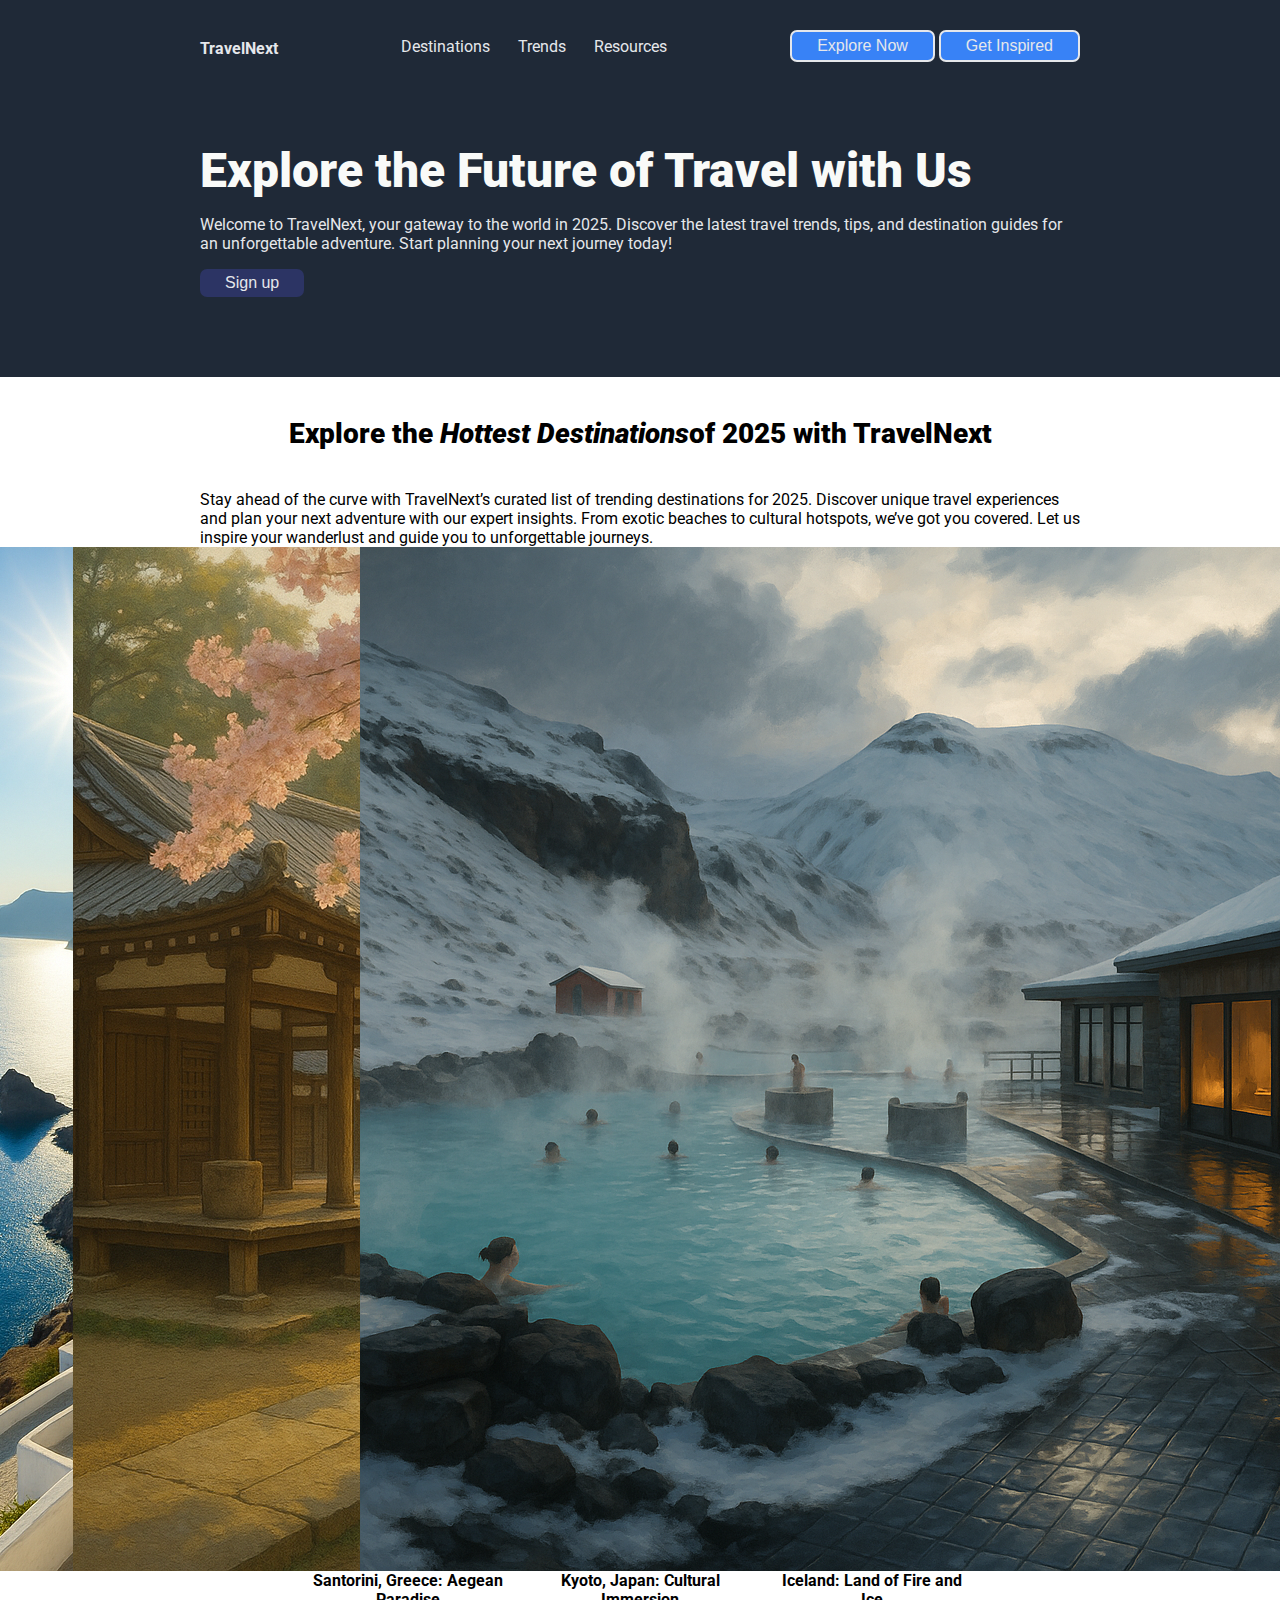
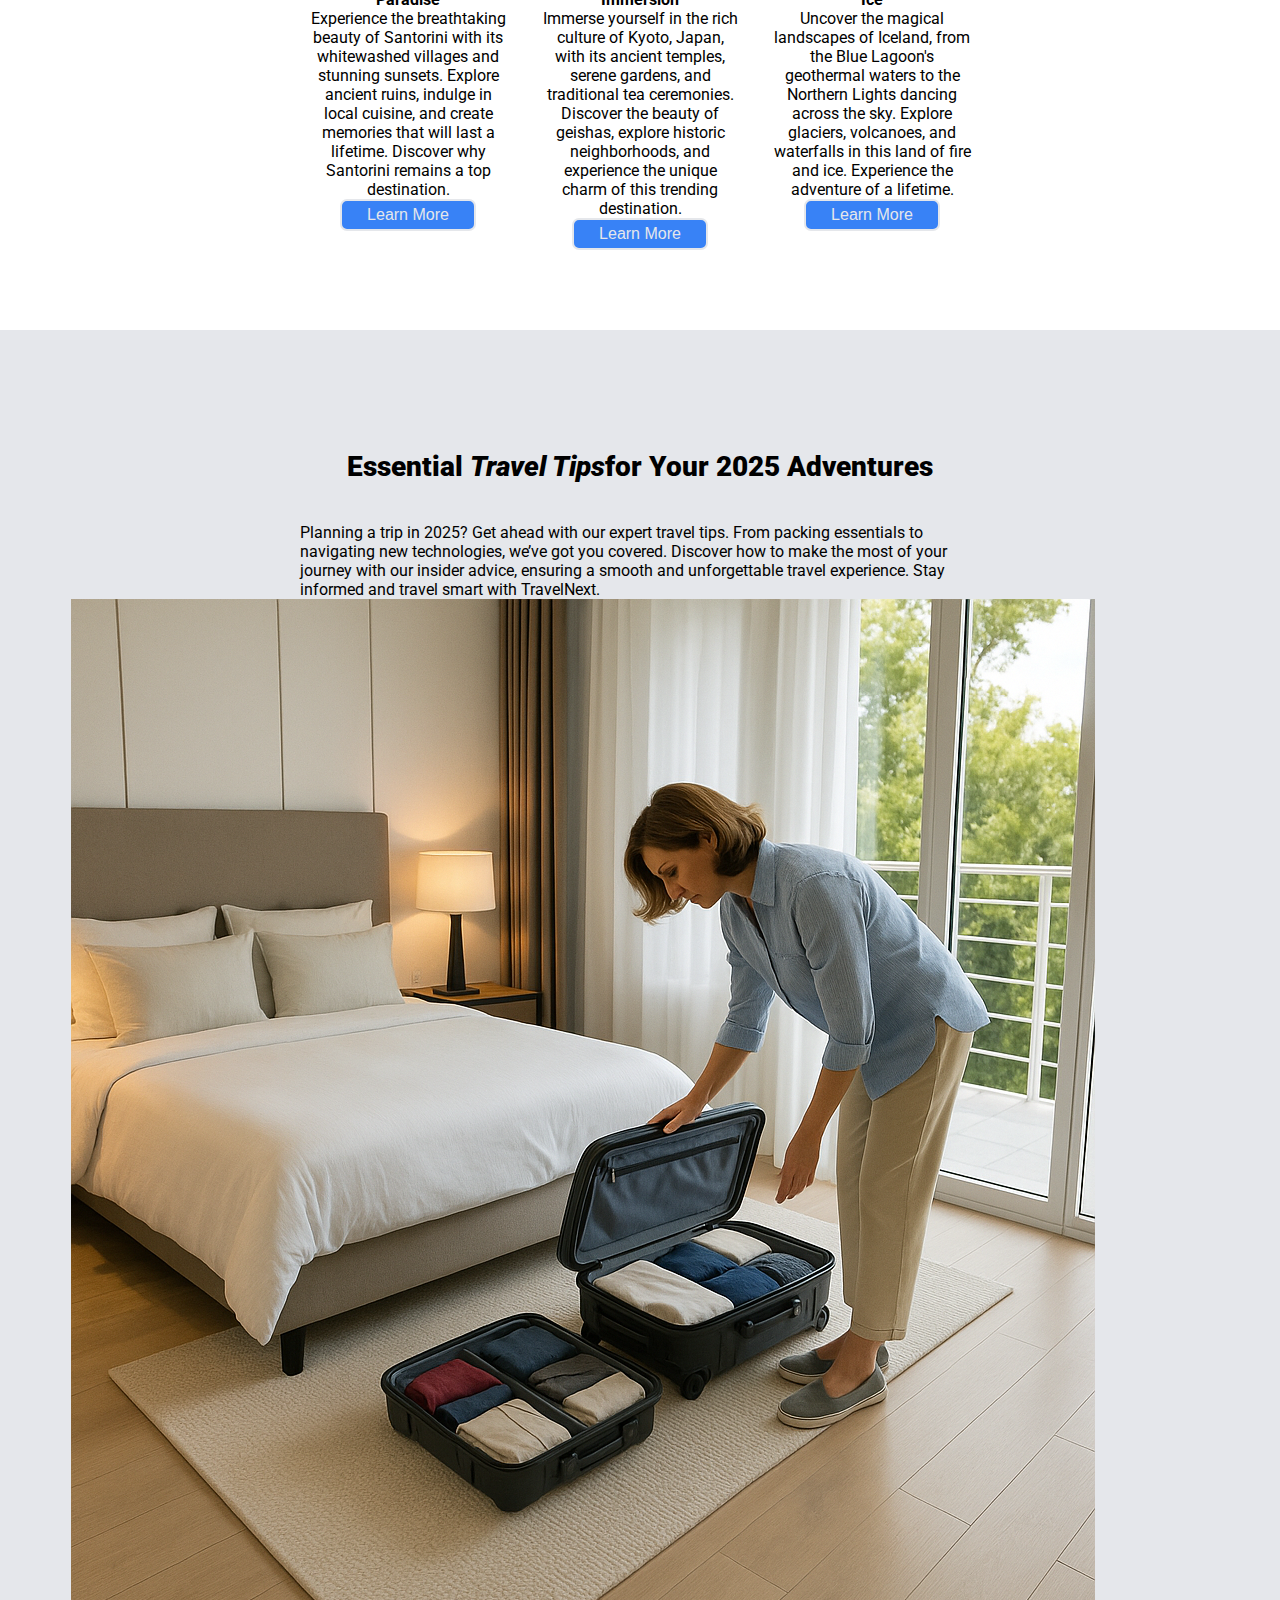
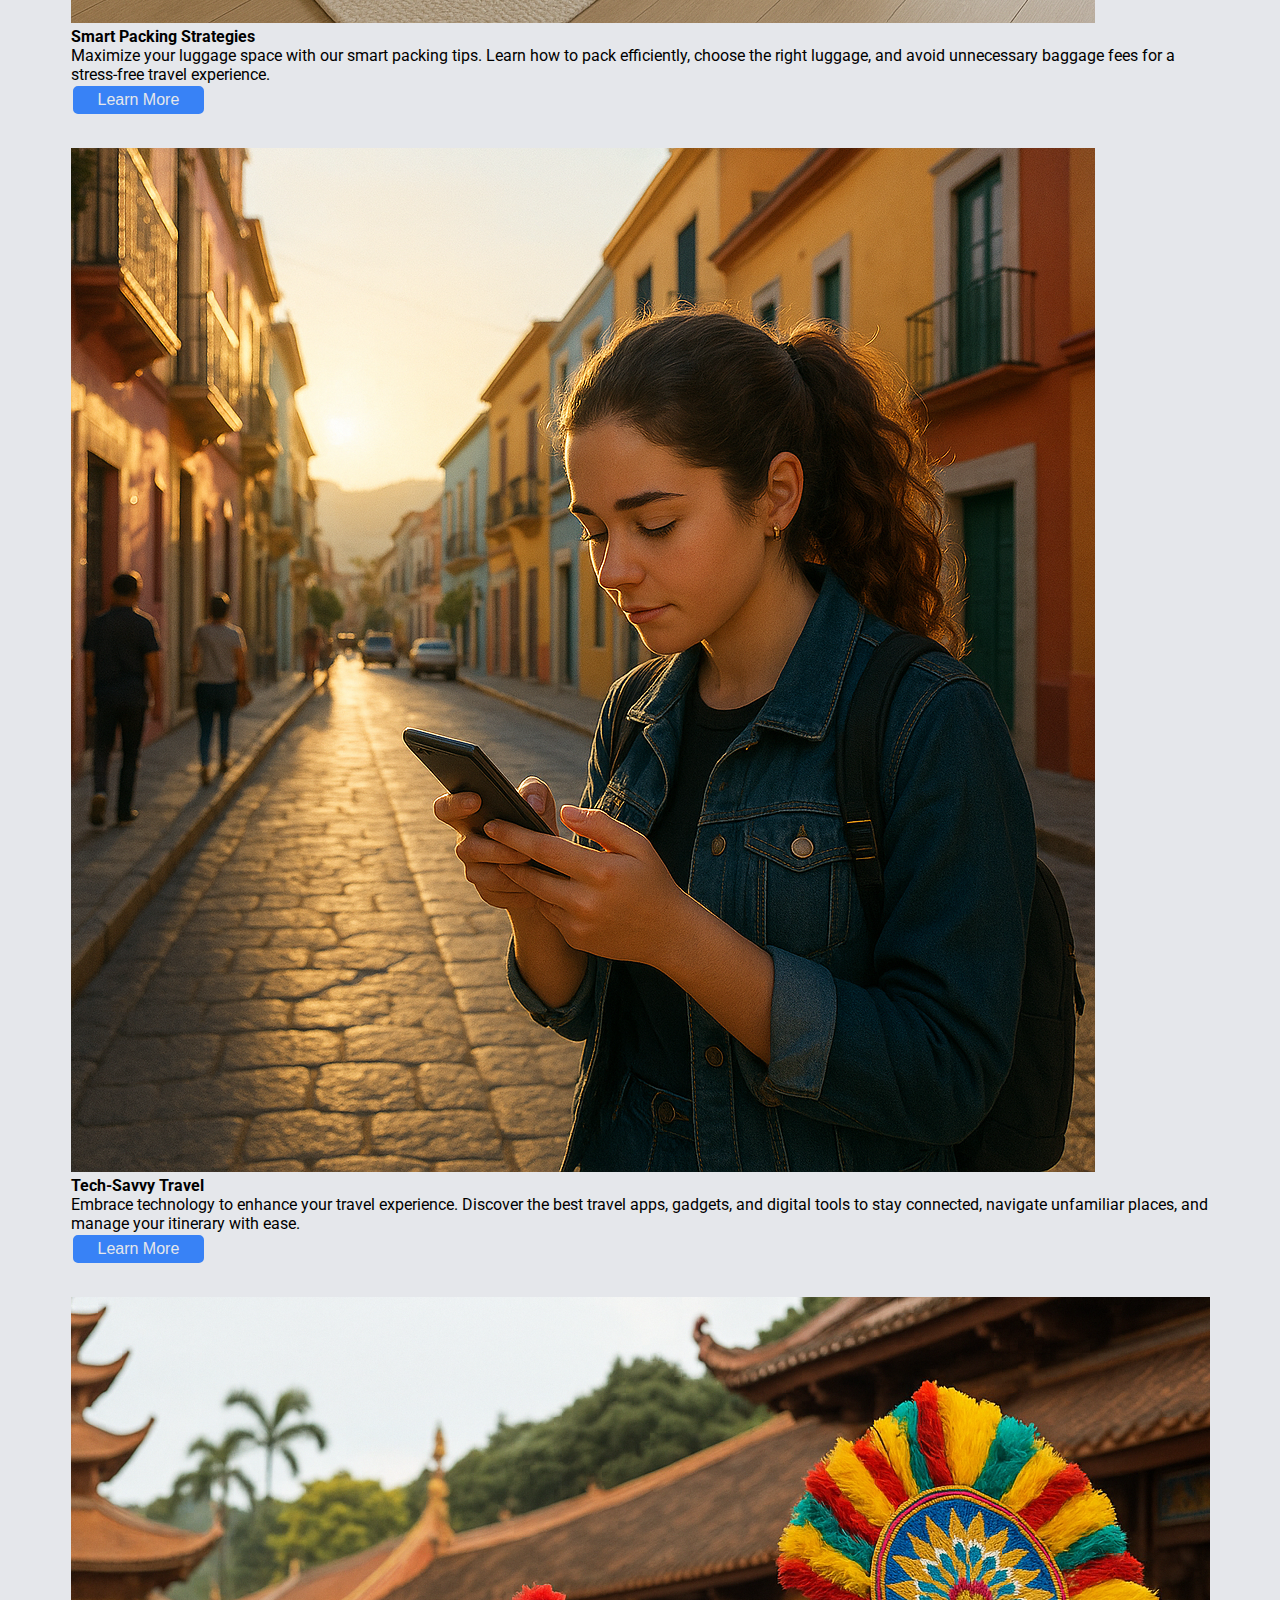
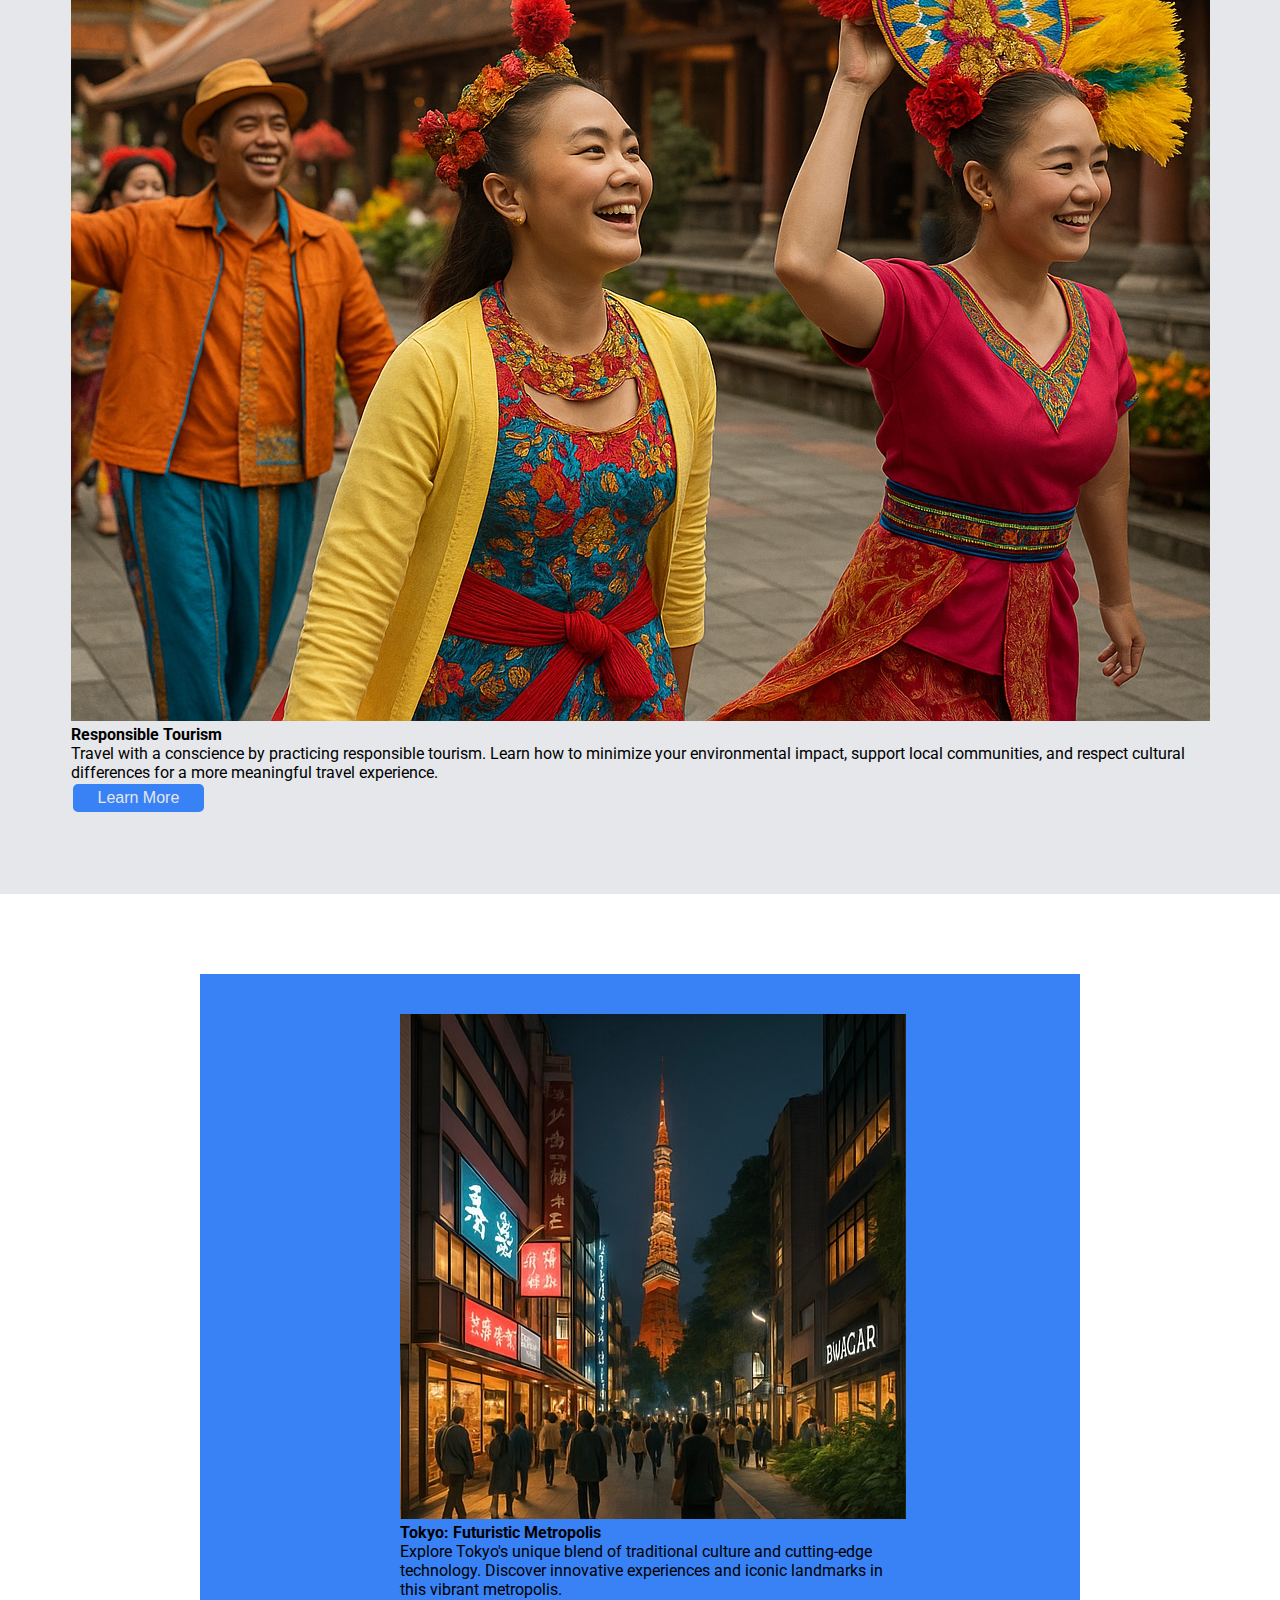
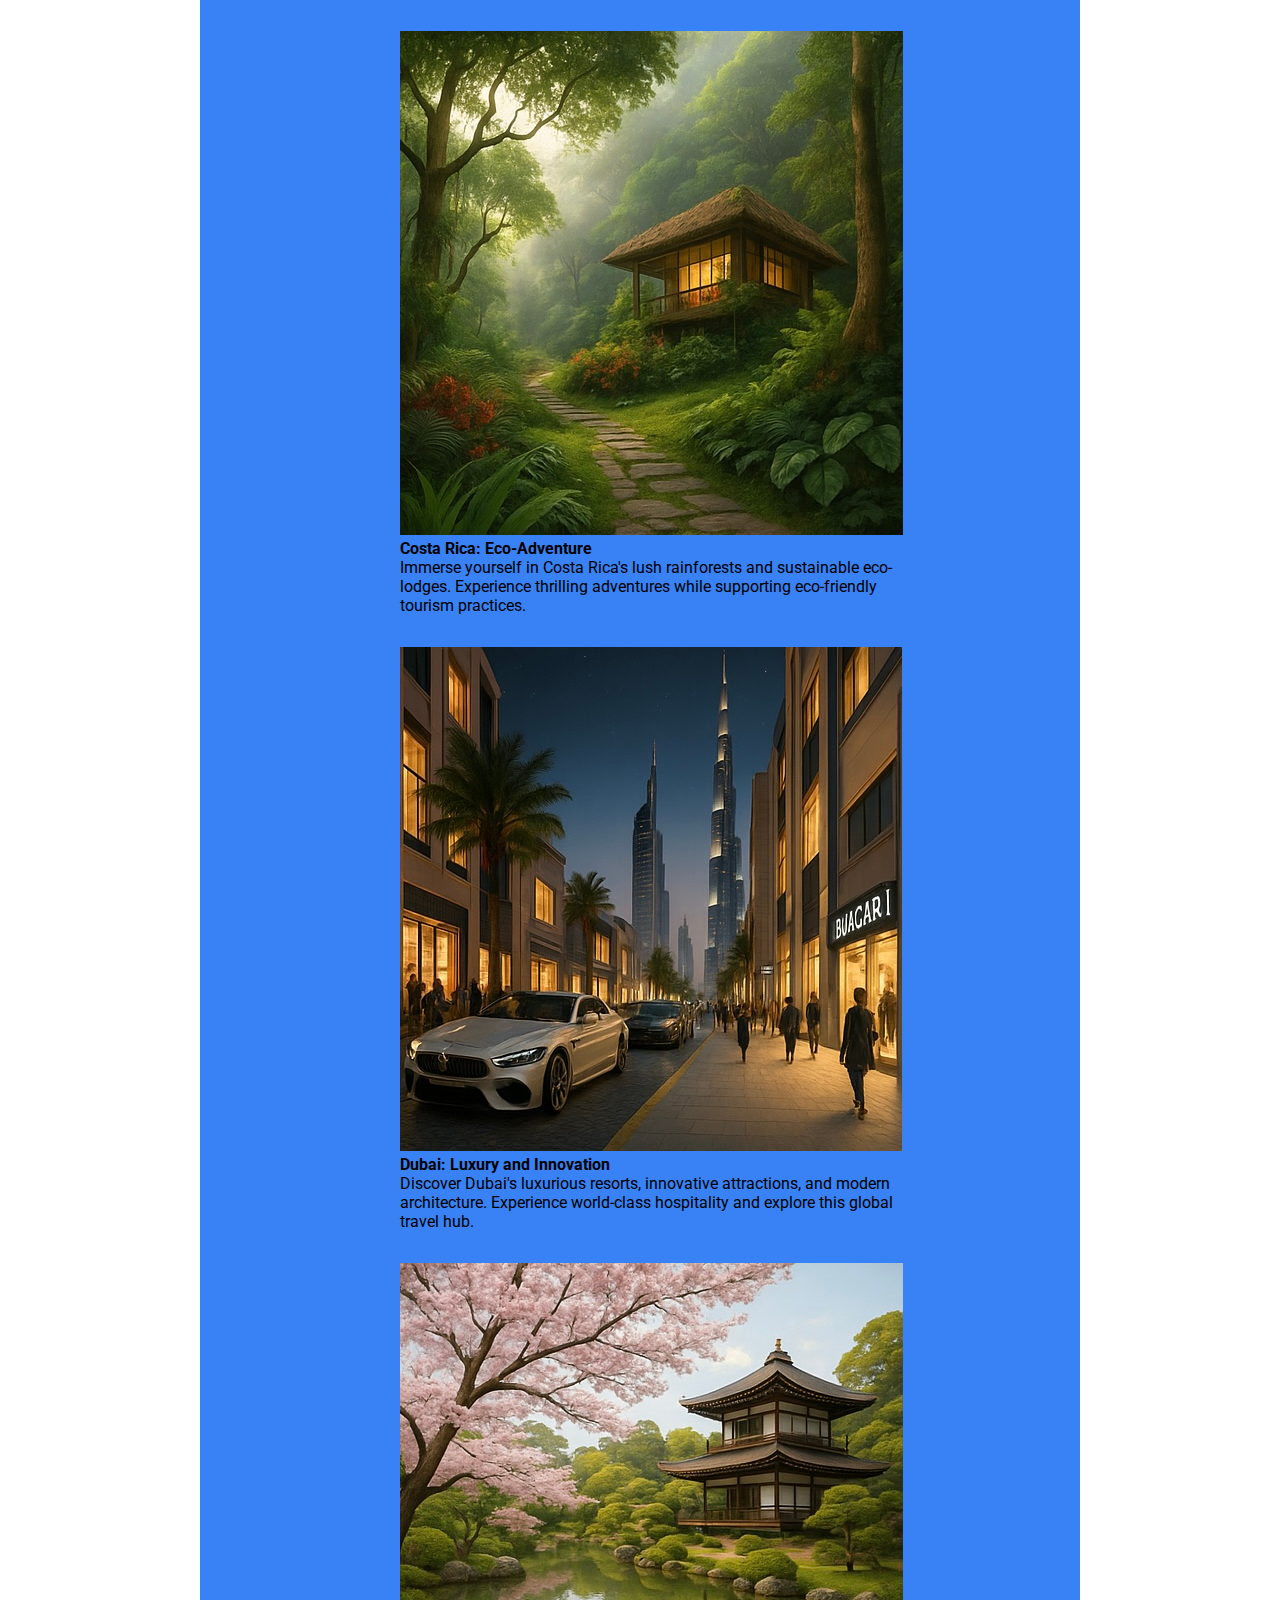
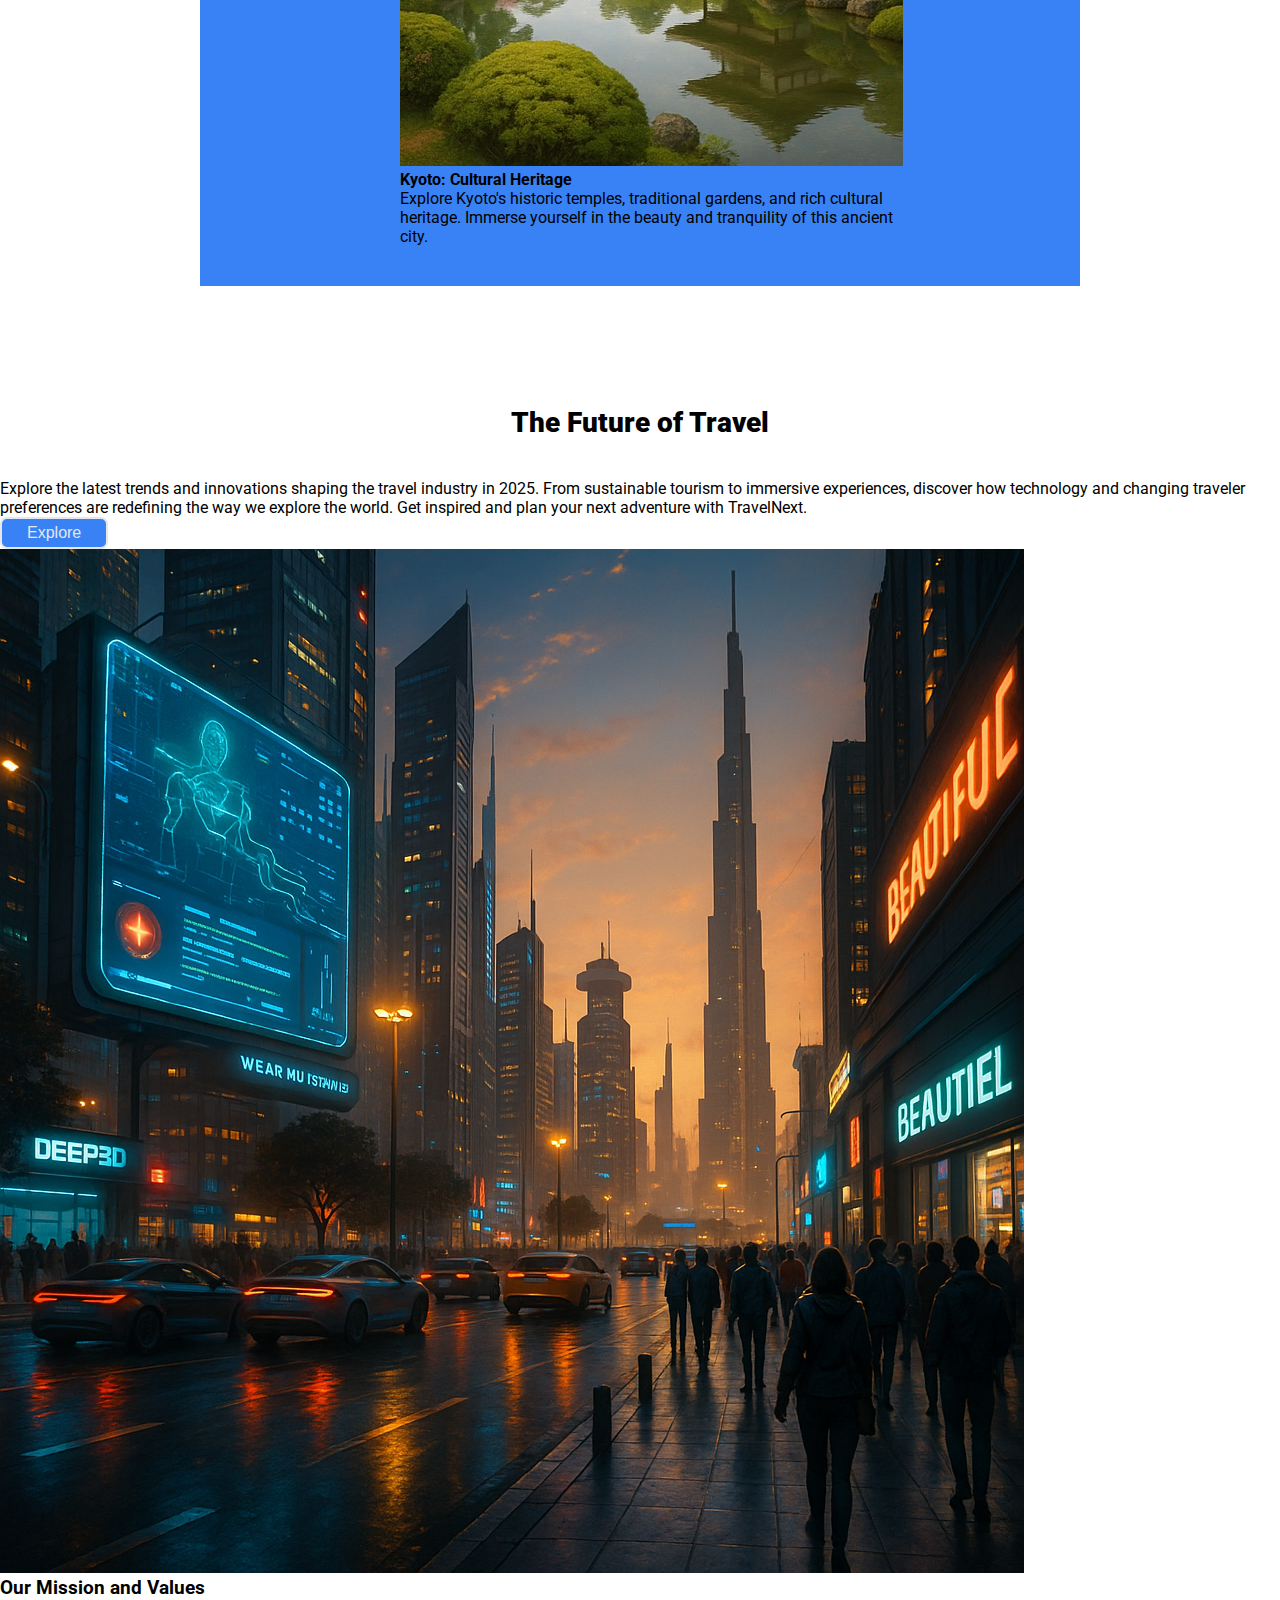
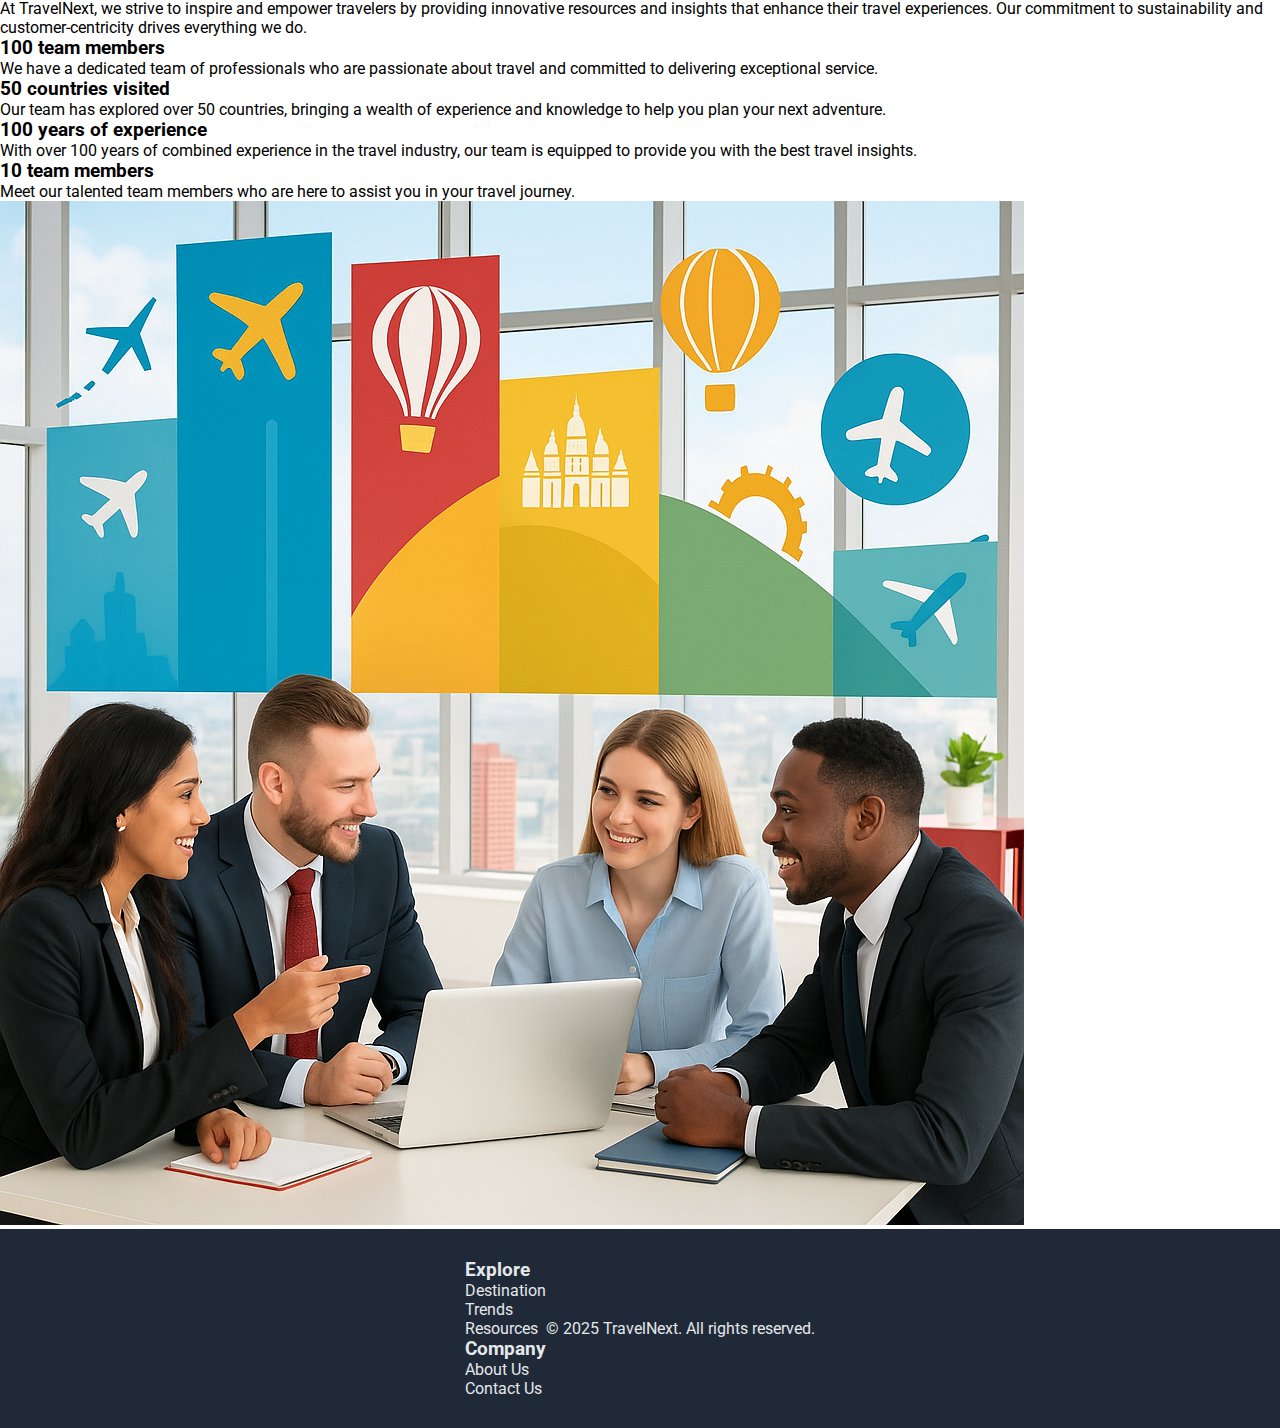
<file: index.html>
<!DOCTYPE html>
<html lang="en">
<head>
    <meta charset="UTF-8">
    <meta name="viewport" content="width=device-width, initial-scale=1.0">
    <title>LandingPage</title>

    <link rel="preconnect" href="https://fonts.googleapis.com">
    <link rel="preconnect" href="https://fonts.gstatic.com" crossorigin>
    <link href="https://fonts.googleapis.com/css2?family=Roboto:ital,wght@0,100..900;1,100..900&display=swap" rel="stylesheet">
    <link rel="stylesheet" href="style.css">
</head>
<body>
    <header>
        <div>
            <h2 class="logo"><a href="index.html">TravelNext</a></h2>
        </div>
        <ul class="links">
            <li><a href="links/destinations.html">Destinations</a></li>
            <li><a href="links/trends.html">Trends</a></li>
            <li><a href="links/resources.html">Resources</a></li>
        </ul>
        <div class="header_buttons">
            <button class="btn-outline">Explore Now</button>
            <button class="btn-solid">Get Inspired</button>
        </div>
        <div class="hamburger">&#9776;</div>
    </header>
    <main>
        <section class="section_1">
            <div class="hero hidden-section">
                <h2 class="heroMainText">Explore the Future of Travel with Us</h2>
                <p class="heroSecondaryText">Welcome to TravelNext, your gateway to the world in 2025. Discover the latest travel trends, tips, and destination guides for an unforgettable adventure. Start planning your next journey today!</p>
                <div id="hero_button">
                    <button class="btn-solid" style="background-color: #2c3464; color: #E5E7EB; border: none">Sign up</button>
                </div>
            </div>
        </section>
        <section class="section_2">
            <div class="section_2_content hidden-section">
                <div class="section_2_titleText">
                    <h3 class="mainText">Explore the <em>Hottest Destinations</em>of 2025 with TravelNext</h3>
                    <p class="secondText">Stay ahead of the curve with TravelNext’s curated list of trending destinations for 2025. Discover unique travel experiences and plan your next adventure with our expert insights. From exotic beaches to cultural hotspots, we’ve got you covered. Let us inspire your wanderlust and guide you to unforgettable journeys.</p>
                </div>
                <div class="bloks_with_img">
                    <div class="blok">
                        <img class="blok_img" src="pic/santorini.png" alt="img_1">
                        <h4>Santorini, Greece: Aegean Paradise</h4>
                        <p>Experience the breathtaking beauty of Santorini with its whitewashed villages and stunning sunsets. Explore ancient ruins, indulge in local cuisine, and create memories that will last a lifetime. Discover why Santorini remains a top destination.</p>
                        <button class="btn-outline-sec2 learn-more">Learn More</button>
                    </div>
                    <div class="blok">
                        <img class="blok_img" src="pic/kyoto.png" alt="img_2">
                        <h4>Kyoto, Japan: Cultural Immersion</h4>
                        <p>Immerse yourself in the rich culture of Kyoto, Japan, with its ancient temples, serene gardens, and traditional tea ceremonies. Discover the beauty of geishas, explore historic neighborhoods, and experience the unique charm of this trending destination.</p>
                        <button class="btn-outline-sec2 learn-more">Learn More</button>
                    </div>
                    <div class="blok">
                        <img class="blok_img" src="pic/iceland.png" alt="img_3">
                        <h4>Iceland: Land of Fire and Ice</h4>
                        <p>Uncover the magical landscapes of Iceland, from the Blue Lagoon's geothermal waters to the Northern Lights dancing across the sky. Explore glaciers, volcanoes, and waterfalls in this land of fire and ice. Experience the adventure of a lifetime.</p>
                        <button class="btn-outline-sec2 learn-more">Learn More</button>
                    </div>
                </div>
            </div>
        </section>
        <section class="section_3">
            <div class="section_2_content hidden-section">
                <div class="section_2_titleText">
                    <h3 class="mainText">Essential <em>Travel Tips</em>for Your 2025 Adventures</h3>
                    <p class="secondText">Planning a trip in 2025? Get ahead with our expert travel tips. From packing essentials to navigating new technologies, we’ve got you covered. Discover how to make the most of your journey with our insider advice, ensuring a smooth and unforgettable travel experience. Stay informed and travel smart with TravelNext.</p>
                </div>
                <div class="bloks_with_img">
                    <div class="blok-3">
                        <img class="blok_img" src="pic/section3_1.png" alt="img_1">
                        <h4>Smart Packing Strategies</h4>
                        <p>Maximize your luggage space with our smart packing tips. Learn how to pack efficiently, choose the right luggage, and avoid unnecessary baggage fees for a stress-free travel experience.</p>
                        <button class="btn-outline-sec2 learn-more-2">Learn More</button>
                    </div>
                    <div class="blok-3">
                        <img class="blok_img" src="pic/section3_2.png" alt="img_2">
                        <h4>Tech-Savvy Travel</h4>
                        <p>Embrace technology to enhance your travel experience. Discover the best travel apps, gadgets, and digital tools to stay connected, navigate unfamiliar places, and manage your itinerary with ease.</p>
                        <button class="btn-outline-sec2 learn-more-2">Learn More</button>
                    </div>
                    <div class="blok-3">
                        <img class="blok_img" src="pic/section3_3.png" alt="img_3">
                        <h4>Responsible Tourism</h4>
                        <p>Travel with a conscience by practicing responsible tourism. Learn how to minimize your environmental impact, support local communities, and respect cultural differences for a more meaningful travel experience.</p>
                        <button class="btn-outline-sec2 learn-more-2">Learn More</button>
                    </div>
                </div>
            </div>
        </section>
        <section class="section_4">
            <div class="bloks_with_img hidden-section">
                <div class="blok-4">
                    <img class="blok_img_4" src="pic/section4_tokyo.PNG" alt="img_1">
                    <h4>Tokyo: Futuristic Metropolis</h4>
                    <p>Explore Tokyo's unique blend of traditional culture and cutting-edge technology. Discover innovative experiences and iconic landmarks in this vibrant metropolis.</p>
                </div>
                <div class="blok-4">
                    <img class="blok_img_4" src="pic/section4_costarica.PNG" alt="img_2">
                    <h4>Costa Rica: Eco-Adventure</h4>
                    <p>Immerse yourself in Costa Rica's lush rainforests and sustainable eco-lodges. Experience thrilling adventures while supporting eco-friendly tourism practices.</p>
                </div>
                <div class="blok-4">
                    <img class="blok_img_4" src="pic/section4_dubai.PNG" alt="img_3">
                    <h4>Dubai: Luxury and Innovation</h4>
                    <p>Discover Dubai's luxurious resorts, innovative attractions, and modern architecture. Experience world-class hospitality and explore this global travel hub.</p>
                </div>
                <div class="blok-4">
                    <img class="blok_img_4" src="pic/section4_kyoto.PNG" alt="img_3">
                    <h4>Kyoto: Cultural Heritage</h4>
                    <p>Explore Kyoto's historic temples, traditional gardens, and rich cultural heritage. Immerse yourself in the beauty and tranquility of this ancient city.</p>
                </div>
            </div>
        </section>
        <section class="section_5">
            <div class="section_5_content hidden-section">
                <div class="section_5_titleText">
                    <div class="left">
                        <h3 class="mainText">The Future of Travel</h3>
                    </div>
                    <div class="right">
                        <p class="secondText">Explore the latest trends and innovations shaping the travel industry in 2025. From sustainable tourism to immersive experiences, discover how technology and changing traveler preferences are redefining the way we explore the world. Get inspired and plan your next adventure with TravelNext.</p>
                        <button class="btn-outline trends">Explore</button>
                    </div>
                </div>
                <div class="section5_img">
                    <img src="pic/section5.png">
                </div>
            </div>
        </section>
        <section class="section_6">
            <div class="section_6_content hidden-section">
                <div class="left_sec6">
                    <h3 class="mainText_sec6">Our Mission and Values</h3>
                    <p>At TravelNext, we strive to inspire and empower travelers by providing innovative resources and insights that enhance their travel experiences. Our commitment to sustainability and customer-centricity drives everything we do.</p>
                    <div class="text_blocks">
                        <div>
                            <h3>100 team members</h3>
                            <p>We have a dedicated team of professionals who are passionate about travel and committed to delivering exceptional service.</p>
                        </div>
                        <div>
                            <h3>50 countries visited</h3>
                            <p>Our team has explored over 50 countries, bringing a wealth of experience and knowledge to help you plan your next adventure.</p>
                        </div>
                    </div>
                    <div class="text_blocks">
                        <div>
                            <h3>100 years of experience</h3>
                            <p>With over 100 years of combined experience in the travel industry, our team is equipped to provide you with the best travel insights.</p>
                        </div>
                        <div>
                            <h3>10 team members</h3>
                            <p>Meet our talented team members who are here to assist you in your travel journey.</p>
                        </div>
                    </div>
                </div>
                <div class="right_sec6">
                    <img src="pic/section6_main.png">
                </div>
            </div>
        </section>
    </main>
    <footer>
        <div class="footer">
            <div class="column">
                <h3>Explore</h3>
                <ul>
                <li><a href="links/destinations.html">Destination</a></li>
                <li><a href="links/trends.html">Trends</a></li>
                <li><a href="links/resources.html">Resources</a></li>
                </ul>
            </div>
            <div class="column">
                <h3>Company</h3>
                <ul>
                <li><a href="index.html">About Us</a></li>
                <li><a href="index.html">Contact Us</a></li>
                </ul>
            </div>
        </div>
        <p id="mob_footer_p">© 2025 TravelNext. All rights reserved.</p>
    </footer>
    <script src="script.js"></script>
</body>
</html>
</file>
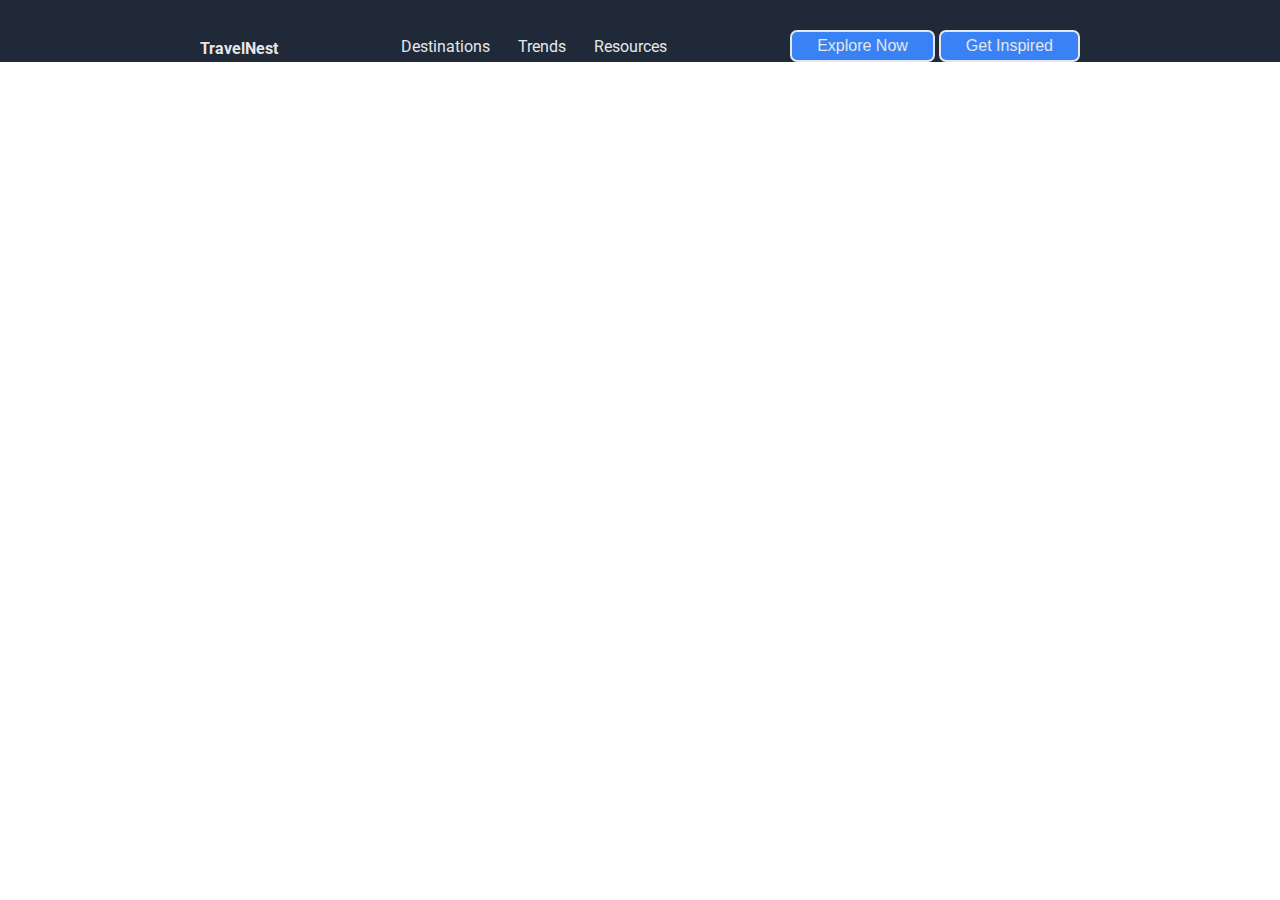
<file: destinations.html>
<!DOCTYPE html>
<html lang="en">
<head>
    <meta charset="UTF-8">
    <meta name="viewport" content="width=device-width, initial-scale=1.0">
    <title>LandingPage</title>

    <link rel="preconnect" href="https://fonts.googleapis.com">
    <link rel="preconnect" href="https://fonts.gstatic.com" crossorigin>
    <link href="https://fonts.googleapis.com/css2?family=Roboto:ital,wght@0,100..900;1,100..900&display=swap" rel="stylesheet">
    <link rel="stylesheet" href="style.css">
</head>
<body>
    <header>
        <div>
            <h2 class="logo"><a href="index.html">TravelNest</a></h2>
        </div>
        <ul class="links">
            <li><a href="">Destinations</a></li>
            <li><a href="">Trends</a></li>
            <li><a href="">Resources</a></li>
        </ul>
        <div class="header_buttons">
            <button class="btn-outline">Explore Now</button>
            <button class="btn-solid">Get Inspired</button>
        </div>
        <div class="hamburger">&#9776;</div>
    </header>
    
</body>
</html>
</file>
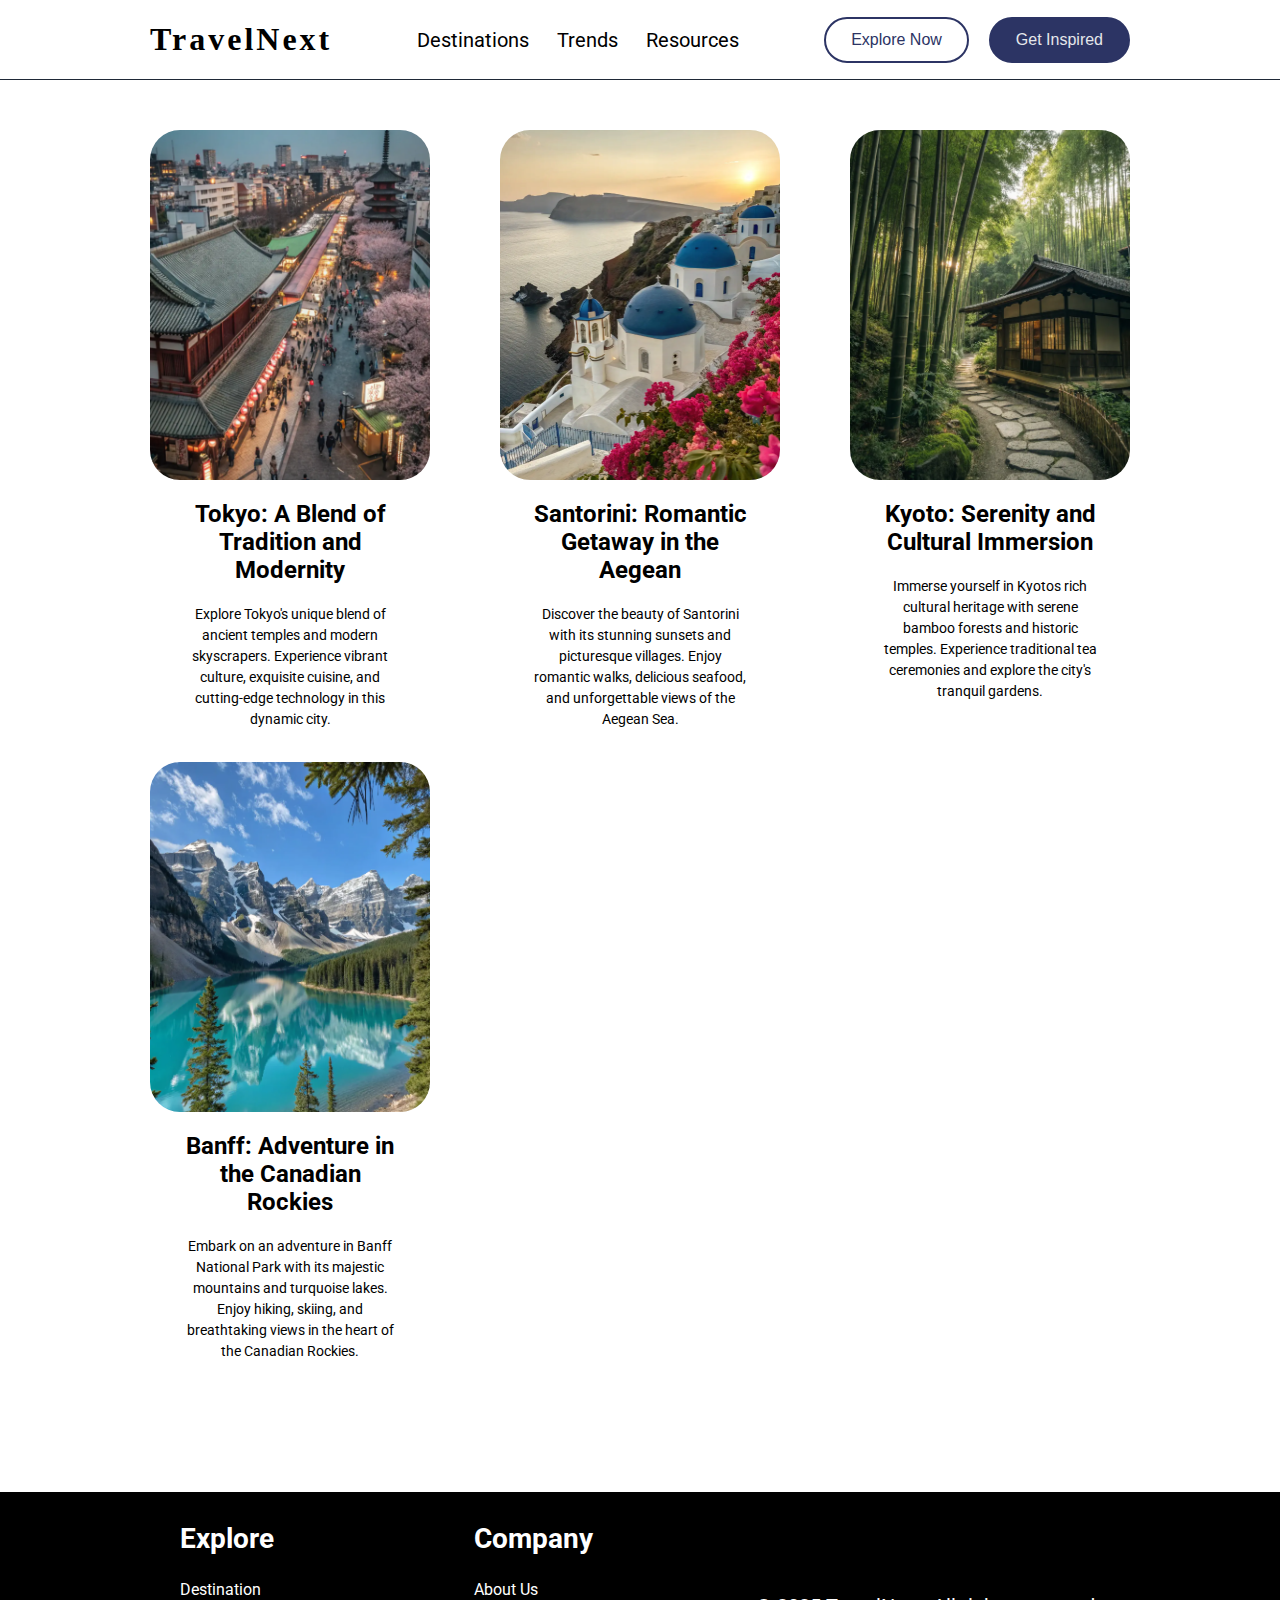
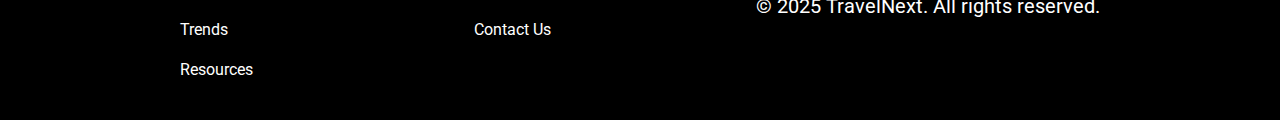
<file: links/destinations.html>
<!DOCTYPE html>
<html lang="en">
<head>
    <meta charset="UTF-8">
    <meta name="viewport" content="width=device-width, initial-scale=1.0">
    <title>LandingPage</title>

    <link rel="preconnect" href="https://fonts.googleapis.com">
    <link rel="preconnect" href="https://fonts.gstatic.com" crossorigin>
    <link href="https://fonts.googleapis.com/css2?family=Roboto:ital,wght@0,100..900;1,100..900&display=swap" rel="stylesheet">
    <link rel="stylesheet" href="destinations.css">
</head>
<body>
    <header>
        <div>
            <h2 class="logo"><a href="../index.html">TravelNext</a></h2>
        </div>
        <ul class="links">
            <li><a href="destinations.html">Destinations</a></li>
            <li><a href="trends.html">Trends</a></li>
            <li><a href="resources.html">Resources</a></li>
        </ul>
        <div class="header_buttons">
            <button class="btn-outline">Explore Now</button>
            <button class="btn-solid">Get Inspired</button>
        </div>
        <div class="hamburger">&#9776;</div>
    </header>
    <main>
        <section class="section">
            <div class="bloks_with_img">
                <div class="blok">
                    <img class="blok_img" src="../pic/destination_Tokyo.png" alt="img_1">
                    <h4>Tokyo: A Blend of Tradition and Modernity</h4>
                    <p>Explore Tokyo's unique blend of ancient temples and modern skyscrapers. Experience vibrant culture, exquisite cuisine, and cutting-edge technology in this dynamic city.</p>
                </div>
                <div class="blok">
                    <img class="blok_img" src="../pic/destination_Santorini.png" alt="img_2">
                    <h4>Santorini: Romantic Getaway in the Aegean</h4>
                    <p>Discover the beauty of Santorini with its stunning sunsets and picturesque villages. Enjoy romantic walks, delicious seafood, and unforgettable views of the Aegean Sea.</p>
                </div>
                <div class="blok">
                    <img class="blok_img" src="../pic/destination_Kyoto.png" alt="img_3">
                    <h4>Kyoto: Serenity and Cultural Immersion</h4>
                    <p>Immerse yourself in Kyotos rich cultural heritage with serene bamboo forests and historic temples. Experience traditional tea ceremonies and explore the city's tranquil gardens.</p>
                </div>
                <div class="blok">
                    <img class="blok_img" src="../pic/destination_Banff.png" alt="img_3">
                    <h4>Banff: Adventure in the Canadian Rockies</h4>
                    <p>Embark on an adventure in Banff National Park with its majestic mountains and turquoise lakes. Enjoy hiking, skiing, and breathtaking views in the heart of the Canadian Rockies.</p>
                </div>
            </div>
        </section>
    </main>
    <footer>
        <div class="footer">
            <div class="column">
                <h3>Explore</h3>
                <ul>
                <li><a href="links/destinations.html">Destination</a></li>
                <li><a href="links/trends.html">Trends</a></li>
                <li><a href="links/resources.html">Resources</a></li>
                </ul>
            </div>
            <div class="column">
                <h3>Company</h3>
                <ul>
                <li><a href="../index.html">About Us</a></li>
                <li><a href="../index.html">Contact Us</a></li>
                </ul>
            </div>
        </div>
        <p id="mob_footer_p">© 2025 TravelNext. All rights reserved.</p>
    </footer>
    <script src="../script.js"></script>
</body>
</html>
</file>
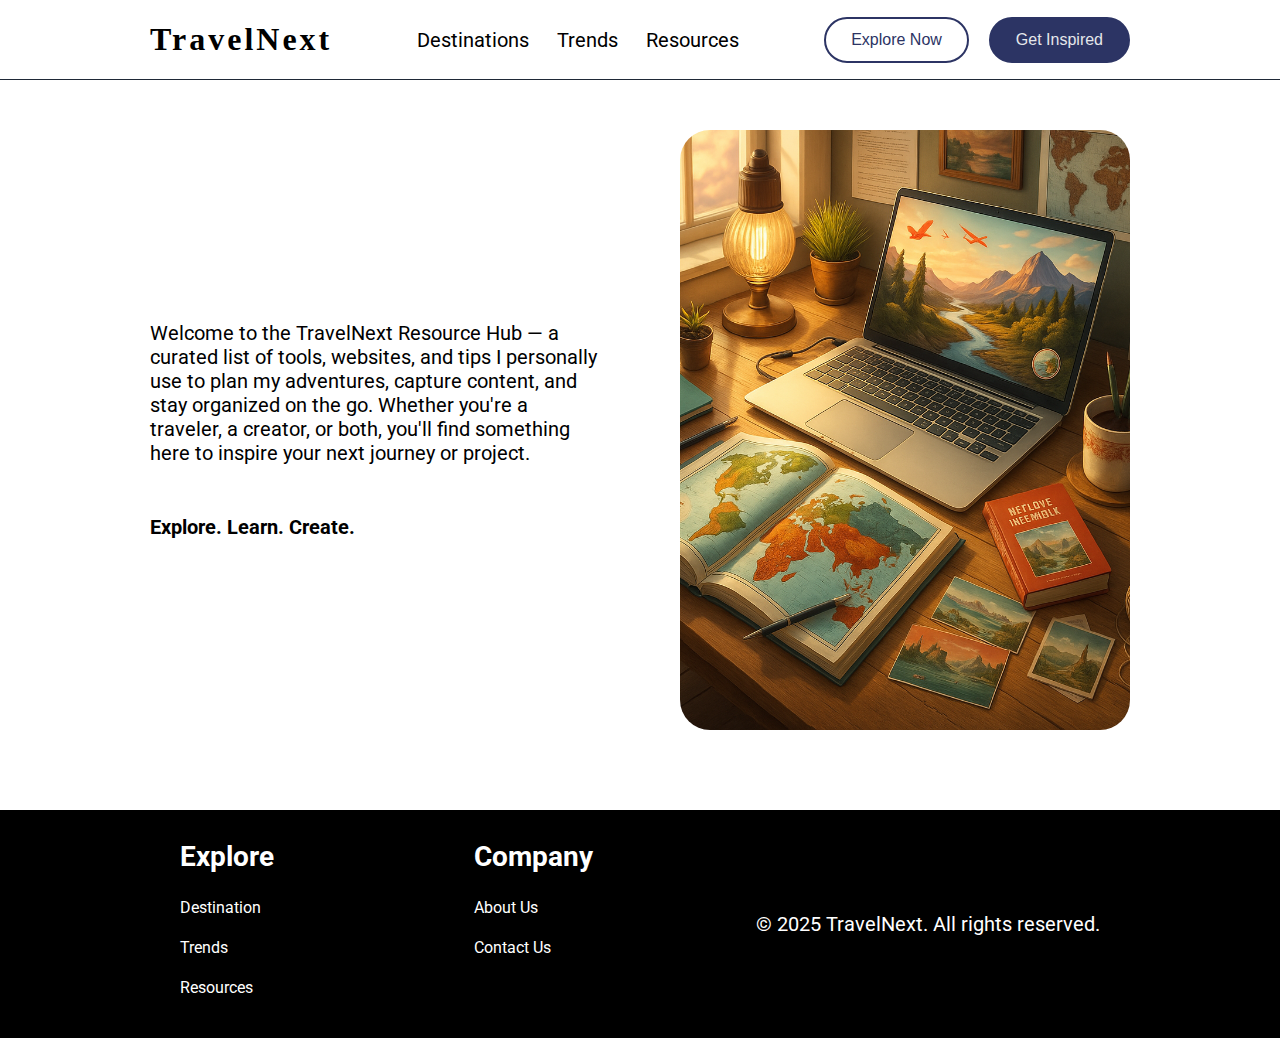
<file: links/resources.html>
<!DOCTYPE html>
<html lang="en">
<head>
    <meta charset="UTF-8">
    <meta name="viewport" content="width=device-width, initial-scale=1.0">
    <title>LandingPage</title>

    <link rel="preconnect" href="https://fonts.googleapis.com">
    <link rel="preconnect" href="https://fonts.gstatic.com" crossorigin>
    <link href="https://fonts.googleapis.com/css2?family=Roboto:ital,wght@0,100..900;1,100..900&display=swap" rel="stylesheet">
    <link rel="stylesheet" href="resources.css">
</head>
<body>
    <header>
        <div>
            <h2 class="logo"><a href="../index.html">TravelNext</a></h2>
        </div>
        <ul class="links">
            <li><a href="destinations.html">Destinations</a></li>
            <li><a href="trends.html">Trends</a></li>
            <li><a href="resources.html">Resources</a></li>
        </ul>
        <div class="header_buttons">
            <button class="btn-outline">Explore Now</button>
            <button class="btn-solid">Get Inspired</button>
        </div>
        <div class="hamburger">&#9776;</div>
    </header>
    <main>
        <section class="section">
            <div class="section_content">
                <div class="left_sec">
                    <p>Welcome to the TravelNext Resource Hub — a curated list of tools, websites, and tips I personally use to plan my adventures, capture content, and stay organized on the go.
                        Whether you're a traveler, a creator, or both, you'll find something here to inspire your next journey or project.</p>
                    <p><strong>Explore. Learn. Create.</strong></p>
                </div>
                <div class="right_sec">
                    <img src="../pic/resources.png">
                </div>
            </div>
        </section>
    </main>
    <footer>
        <div class="footer">
            <div class="column">
                <h3>Explore</h3>
                <ul>
                <li><a href="links/destinations.html">Destination</a></li>
                <li><a href="links/trends.html">Trends</a></li>
                <li><a href="links/resources.html">Resources</a></li>
                </ul>
            </div>
            <div class="column">
                <h3>Company</h3>
                <ul>
                <li><a href="../index.html">About Us</a></li>
                <li><a href="../index.html">Contact Us</a></li>
                </ul>
            </div>
        </div>
        <p id="mob_footer_p">© 2025 TravelNext. All rights reserved.</p>
    </footer>
    <script src="../script.js"></script>
</body>
</html>
</file>
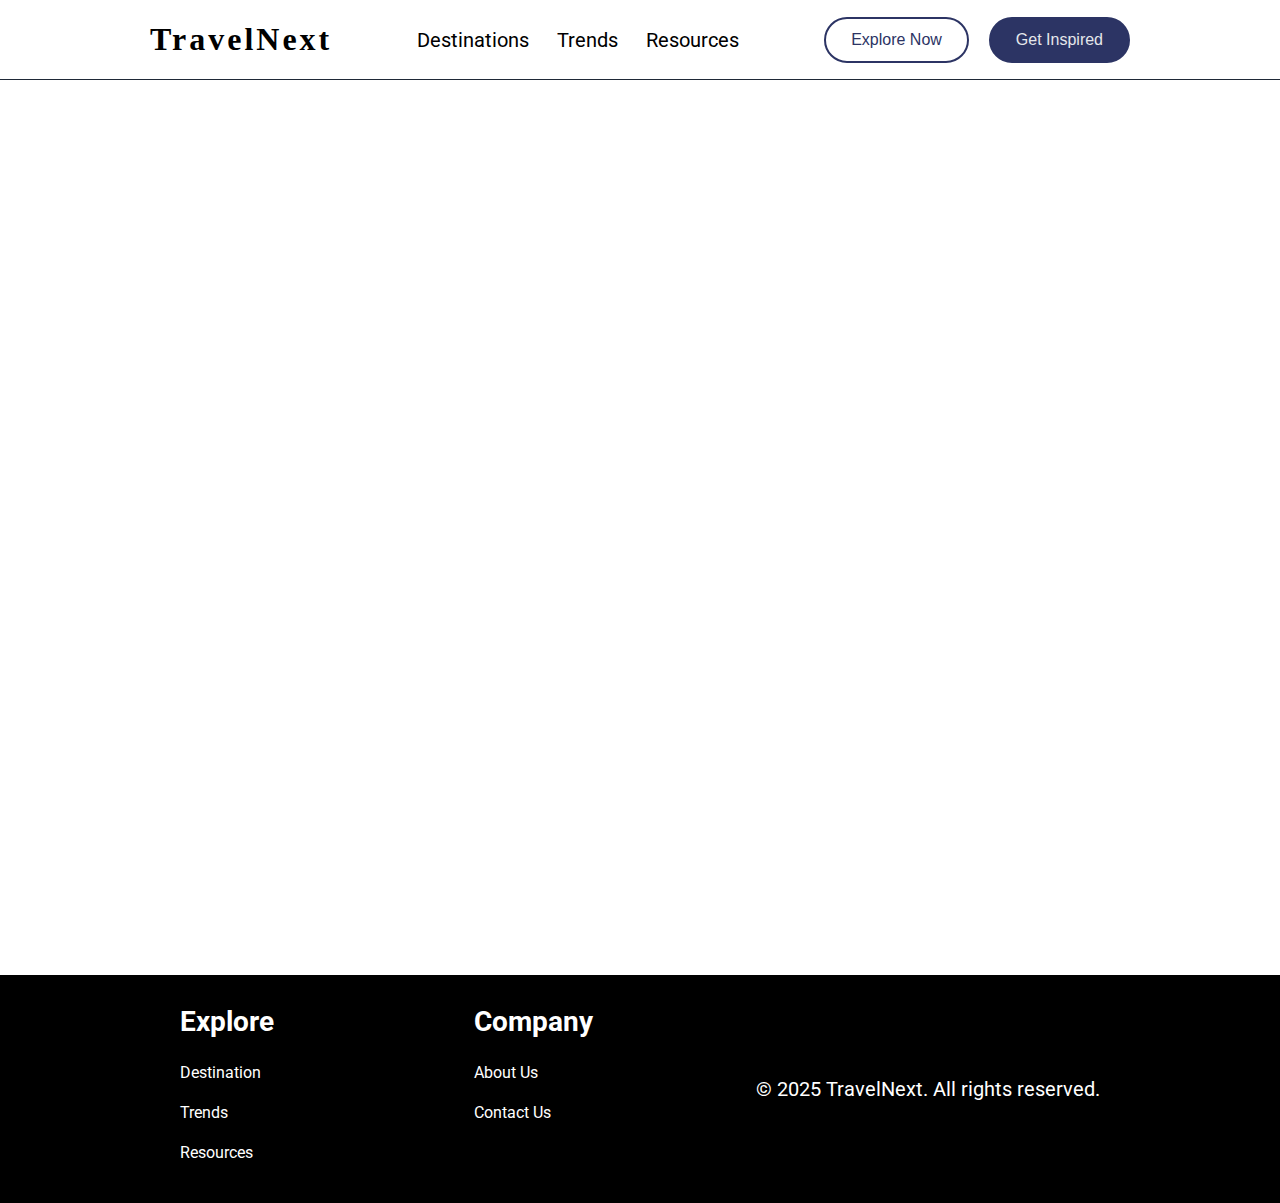
<file: links/trends.html>
<!DOCTYPE html>
<html lang="en">
<head>
    <meta charset="UTF-8">
    <meta name="viewport" content="width=device-width, initial-scale=1.0">
    <title>LandingPage</title>

    <link rel="preconnect" href="https://fonts.googleapis.com">
    <link rel="preconnect" href="https://fonts.gstatic.com" crossorigin>
    <link href="https://fonts.googleapis.com/css2?family=Roboto:ital,wght@0,100..900;1,100..900&display=swap" rel="stylesheet">
    <link rel="stylesheet" href="trends.css">
</head>
<body>
    <header>
        <div>
            <h2 class="logo"><a href="../index.html">TravelNext</a></h2>
        </div>
        <ul class="links">
            <li><a href="destinations.html">Destinations</a></li>
            <li><a href="trends.html">Trends</a></li>
            <li><a href="resources.html">Resources</a></li>
        </ul>
        <div class="header_buttons">
            <button class="btn-outline">Explore Now</button>
            <button class="btn-solid">Get Inspired</button>
        </div>
        <div class="hamburger">&#9776;</div>
    </header>
    <main>
        <section class="section">
            <div class="section_content hidden-section">
                <div class="left_sec">
                    <div>
                        <h3 class="mainText_sec">Explore the <em>Latest Trends</em></h3>
                        <p>Welcome to the place where inspiration meets innovation.
                            From cutting-edge design and style to must-see destinations and everyday hacks, we bring together everything that defines what’s next.</p>
                    </div>
                        <div>
                        <h3>What You’ll Find Here:</h3>
                        <ul class="trends_ul">
                            <li>Daily updates on what’s trending in fashion, wellness, tech, and design.</li>
                            <li>Curated collections of ideas to refresh your space, your look, or your routine.</li>
                            <li>Travel picks that highlight hidden gems and unforgettable experiences.</li>
                            <li>Expert insights to help you stay ahead — effortlessly.</li>
                        </ul>    
                    </div>
                    <div>
                        <h3>Why Follow Trends?</h3>
                        <p>Because trends aren’t just fleeting moments — they’re the pulse of culture.
                            Whether you're building a brand, planning a trip, or just love staying inspired,
                            you’ll find content here that speaks to your style, passion, and pace of life.</p>
                    </div>
                </div>
                <div class="right_sec">
                    <img src="../pic/trending.png">
                </div>
            </div>
        </section>
    </main>
    <footer>
        <div class="footer">
            <div class="column">
                <h3>Explore</h3>
                <ul>
                <li><a href="links/destinations.html">Destination</a></li>
                <li><a href="links/trends.html">Trends</a></li>
                <li><a href="links/resources.html">Resources</a></li>
                </ul>
            </div>
            <div class="column">
                <h3>Company</h3>
                <ul>
                <li><a href="../index.html">About Us</a></li>
                <li><a href="../index.html">Contact Us</a></li>
                </ul>
            </div>
        </div>
        <p id="mob_footer_p">© 2025 TravelNext. All rights reserved.</p>
    </footer>
    <script src="../script.js"></script>
</body>
</html>
</file>
<file: style.css>
* {
    margin: 0;
    padding: 0;
    box-sizing: border-box;
}

body {
    font-family: 'Roboto', serif;
    margin: 0;
}

header, footer {
    background-color: #1f2937;
    display: flex;
    justify-content: space-between;
    align-items: center;
    padding: 30px 200px 0;
    margin: 0;
    
}

.logo {
    font-size: 24px;
    color: #f9faf8;
}

.links {
    display: flex;
    gap: 28px;
}

ul {
    list-style: none;
}

a {
    text-decoration: none;
}

.hamburger {
    display: none;
    font-size: 24px;
    color: #f9faf8;
    cursor: pointer;
  }

.section_1 {
    background-color: #1f2937;
    margin: 0;
    padding: 80px 200px;
    display: flex;
    justify-content: space-between;
    gap: 50px;
}

.heroMainText {
    font-size: 48px;
    color: #f9faf8;
    font-weight: 900;
    padding: 0;
    margin: 0;
}

.heroSecondaryText, a, footer {
    font-size: 16px;
    color: #E5E7EB;
}

.hero {
    display: flex;
    flex-direction: column;
    gap: 16px;
}

#hero_img {
    width: 600px;
}

.section_2 {
    padding: 0 200px;
}

.section_2_content {
    margin: 0 auto;
    display: flex;
    flex-direction: column;
    align-items: center;
}

.mainText {
    font-size: 28px;
    font-weight: 900;
    padding: 40px;
    text-align: center;
}

.bloks_with_img {
    display: flex;
    justify-content: space-between;
    flex-wrap: wrap;
    gap: 32px;
}

.blok {
    display: flex;
    flex-direction: column;
    align-items: center;
    max-width: 200px;
    text-align: center;
}

#blok_img {
    width: 200px;
    height: 200px;
    border: 3px solid #3882F6;
    border-radius: 12px;
    margin-bottom: 10px;
}

button {
    background-color: #3882F6;
    color: #E5E7EB;
    font-size: 16px;
    border-radius: 7px;
    border: 2px solid #E5E7EB;
    box-shadow: none;
    padding: 5px 25px;
    flex: none;
    width: fit-content;
    cursor: pointer;
}

.section_3 {
    margin: 80px auto;
    padding: 80px 300px;
    background-color: #E5E7EB;
}

.quoter {
    font-size: 36px;
    font-style: italic;
    color: #1f2937;
    font-weight: 300;
}

.author_quoter {
    text-align: end;
    font-weight: 700;
}

.section_4 {
    margin: 80px 200px;
    padding: 40px 200px;
    background-color:  #3882F6;
    display: flex;
    justify-content: space-between;
}

.section_4_content {
    color: #E5E7EB;
}


footer {
    padding: 30px;
    display: flex;
    justify-content: center;
}

@media (max-width: 768px) {
    footer, .section_1, .section_2, .section_3, .section_4{
      flex-direction: column;
      align-items: center;
    }

    header {
        padding: 0 20px;
        display: flex;
        justify-content: space-between;
        align-items: center;
        gap: 10px;
        width: 100%;
    }

    .logo {
        font-size: 18px;
    }

    .hamburger {
        display: block;
    }

    .links {
        display: none;
        flex-direction: column;
        position: absolute;
        right: 0;
        background-color: #1f2937;
        top: 40px;
        padding: 10px 20px;
        border: 1px solid #445c94;
        border-radius: 8px;
      }
  
    .links.show {
        display: flex;
    }

    .section_1 {
        padding: 40px 30px;
    }
  
    .hero {
      text-align: center;
      align-items: center;
    }

    .heroMainText {
        font-size: 30px;
    }

    .heroSecondaryText, a, footer {
        font-size: 14px;
    }
  
    #hero_img {
      width: 100%;
      max-width: 400px;
    }

    .section_2 {
        padding: 0 30px;
    }

    .mainText {
        font-size: 18px;
    }
  
    .bloks_with_img {
        gap: 10px;
        padding: 0 30px;
    }   

    .blok {
        max-width: 100px;
    }
    
    #blok_img {
        max-width: 120px;
        max-height: 120px;
    }

    p {
        font-size: 14px;
    }

    .section_3 {
        padding: 40px 30px;
        margin: 50px 0;
    }

    .quoter {
        font-size: 20px;
    }

    .section_4 {
        margin: 40px 30px;
        padding: 40px 20px;
        gap: 25px;
        text-align: center;
    }
  
    button {
      width: 100%;
      max-width: 140px;
    }
  }
</file>
<file: links/destinations.css>
* {
    margin: 0;
    padding: 0;
    box-sizing: border-box;
}

body {
    font-family: 'Roboto', serif;
    margin: 0;
    font-size: 20px;
    overflow-x: hidden;
}

header, footer {
    display: flex;
    justify-content: space-between;
    align-items: center;
    padding: 0 150px;
    margin: 0;
}

header {
    position: fixed;
    top: 0;
    left: 0;
    width: 100%;
    max-width: 100%;
    height: 80px;
    align-items: center;
    background-color: white;
    transition: background-color 0.3s ease;
    border-bottom: 1px solid #1f2937;
}

header.scrolled {
    background-color: white;
}

.logo {
    font-family: 'Orbitron', serif;
    font-size: 32px;
    font-weight: 700;
    letter-spacing: 3px;
    color: black;
}

.links {
    display: flex;
    gap: 28px;
}

ul {
    list-style: none;
}

a {
    text-decoration: none;
    color: black;
}

.header_buttons {
    display: flex;
    gap: 20px;
}

.btn-outline {
    background-color: transparent;
    color: #2c3464;
    font-size: 16px;
    border-radius: 30px;
    border: 2px solid #2c3464;
    box-shadow: none;
    padding: 12px 25px;
    flex: none;
    width: fit-content;
    cursor: pointer;
}

.btn-solid {
    background-color: #2c3464;
    color: #E5E7EB;
    font-size: 16px;
    border-radius: 30px;
    border: 2px solid #2c3464;
    box-shadow: none;
    padding: 12px 25px;
    flex: none;
    width: fit-content;
    cursor: pointer;

}

.hamburger {
    display: none;
    font-size: 24px;
    color: black;
    cursor: pointer;
}

.section {
    padding: 130px 150px;
}

.bloks_with_img {
    display: flex;
    justify-content: space-between;
    flex-wrap: wrap;
    gap: 32px;
}

.blok {
    display: flex;
    flex-direction: column;
    align-items: flex-start;
    max-width: 280px;
    height: auto;
    text-align: center;
    gap: 20px;
    border-radius: 30px;
}

.blok_img {
    width: 100%;
    max-width: 280px;
    max-height: 350px;
    object-fit: cover;
    border-radius: 30px;
}

.blok h4,
.blok p{
    padding: 0 30px;
}

.blok h4 {
    font-size: 24px;
}

.blok p {
    font-size: 14px;
    line-height: 1.5;
}

footer {
    padding: 30px 180px;
    background-color: black;
    color: white;
}

.footer {
    display: flex;
    justify-content: space-between;
    align-items: start;
    gap: 200px;
}

.column h3 {
    margin-bottom: 15px;
    font-size: 28px;
}

.column li {
    line-height: 2.5;
    font-size: 16px;
}

.column a {
    text-decoration: none;
    color: white;
}

/* Малий розмір екранів - телефони */
@media (max-width: 576px) {
    header, footer, .section {
      padding: 20px;
    }

    .section {
        padding-top: 120px;
    }

    .links,
    .header_buttons {
        display: none;
    }

    .hamburger {
        display: block;
    }

    .links.show {
        display: flex;
        flex-direction: column;
        position: absolute;
        right: 0;
        width: 100%;
        text-align: center;
        background-color: white;
        color: black;
        top: 70px;
        padding: 10px 20px;
        border-radius: 8px;
    }
  
    .mainText {
      font-size: 24px;
      text-align: center;
    }
  
    .bloks_with_img {
      flex-direction: column;
      align-items: center;
    }
  
    .blok {
      max-width: 100%;
      align-items: center;
    }

    footer {
        padding: 30px 150px;
        display: flex;
        flex-direction: column;
        align-items: center;
    }

    #mob_footer_p {
        font-size: 12px;
        text-align: center;
        padding-top: 20px;
    }
    
    .column {
        text-align: center;
    }
  }
  
  
  /* Планшети */
  @media (max-width: 1024px) {
    header, footer, .section {
        padding: 50px;
    }

    .section {
        padding-top: 170px;
    }

    .links,
    .header_buttons {
        display: none;
    }

    .hamburger {
        display: block;
    }

    .links.show {
        display: flex;
        flex-direction: column;
        position: absolute;
        right: 0;
        width: 100%;
        text-align: center;
        background-color: white;
        color: black;
        top: 70px;
        padding: 10px 20px;
        border-radius: 8px;
    }

    .mainText {
        font-size: 36px;
    }

    .blok {
        max-width: 80%;
        align-items: center;
        margin: 0 auto;
    }

    .blok img {
        max-width: 80%;
        align-items: center;
      }
  
    .footer {
      gap: 60px;
    }
  }
  
  /* Дуже малі екрани */
  @media (max-width: 440px) {
    header, footer, .section {
        padding: 40px;
      }

    .links,
    .header_buttons {
        display: none;
    }

    .section {
        padding-top: 120px;
    }

    .hamburger {
        display: block;
    }

    .links.show {
        display: flex;
        flex-direction: column;
        position: absolute;
        right: 0;
        width: 100%;
        text-align: center;
        background-color: white;
        color: black;
        top: 70px;
        padding: 10px 20px;
        border-radius: 8px;
    }

    .blok {
        max-width: 100%;
        align-items: center;
        margin: 15px;
    }
  }
</file>
<file: links/resources.css>
* {
    margin: 0;
    padding: 0;
    box-sizing: border-box;
}

body {
    font-family: 'Roboto', serif;
    margin: 0;
    font-size: 20px;
    overflow-x: hidden;
}

header, footer {
    display: flex;
    justify-content: space-between;
    align-items: center;
    padding: 0 150px;
    margin: 0;
}

header {
    position: fixed;
    top: 0;
    left: 0;
    width: 100%;
    max-width: 100%;
    height: 80px;
    align-items: center;
    background-color: white;
    z-index: 1000;
    transition: background-color 0.3s ease;
    border-bottom: 1px solid #1f2937;
}

header.scrolled {
    background-color: white;
}

.logo {
    font-family: 'Orbitron', serif;
    font-size: 32px;
    font-weight: 700;
    letter-spacing: 3px;
    color: black;
}

.links {
    display: flex;
    gap: 28px;
}

ul {
    list-style: none;
}

a {
    text-decoration: none;
    color: black;
}

.header_buttons {
    display: flex;
    gap: 20px;
}

.btn-outline {
    background-color: transparent;
    color: #2c3464;
    font-size: 16px;
    border-radius: 30px;
    border: 2px solid #2c3464;
    box-shadow: none;
    padding: 12px 25px;
    flex: none;
    width: fit-content;
    cursor: pointer;
}

.btn-solid {
    background-color: #2c3464;
    color: #E5E7EB;
    font-size: 16px;
    border-radius: 30px;
    border: 2px solid #2c3464;
    box-shadow: none;
    padding: 12px 25px;
    flex: none;
    width: fit-content;
    cursor: pointer;

}

.hamburger {
    display: none;
    font-size: 24px;
    color: black;
    cursor: pointer;
}


.hidden-section {
    opacity: 0;
    transform: translateY(50px);
    transition: all 0.8s ease-out;
    will-change: opacity, transform;
}
  
.show {
    opacity: 1;
    transform: translateY(0);
}

.section {
    margin: 50px 0 0;
    padding: 80px 150px;
    color: black;
}

.section_content {
    display: flex;
    justify-content: space-between;
    align-items: center;
    gap: 80px;
}

.mainText_sec {
    font-size: 46px;
    font-weight: 900;
    text-align: start;
}

.left_sec h3 {
    margin-bottom: 15px;
}

.trends_ul {
    list-style: square;
    line-height: 1.5;
}

.left_sec {
    flex: 1;
    display: flex;
    flex-direction: column;
    gap: 50px;
}

.right_sec {
    flex: 1;
    display: flex;
    justify-content: center;
}

.right_sec img {
    width: 100%;
    max-width: 600px;
    height: 600px;
    object-fit: cover;
    border-radius: 30px;
}

footer {
    padding: 30px 180px;
    background-color: black;
    color: white;
}

.footer {
    display: flex;
    justify-content: space-between;
    align-items: start;
    gap: 200px;
}

.column h3 {
    margin-bottom: 15px;
    font-size: 28px;
}

.column li {
    line-height: 2.5;
    font-size: 16px;
}

.column a {
    text-decoration: none;
    color: white;
}

/* Малий розмір екранів - телефони */
@media (max-width: 576px) {
    header, footer, .section {
      padding: 20px;
    }

    .section {
        margin: 0;
        padding-top: 100px;
    }

    .links,
    .header_buttons {
        display: none;
    }

    .hamburger {
        display: block;
    }

    .links.show {
        display: flex;
        flex-direction: column;
        position: absolute;
        right: 0;
        width: 100%;
        text-align: center;
        background-color: white;
        color: black;
        top: 70px;
        padding: 10px 20px;
        border-radius: 8px;
    }
  
    .mainText_sec {
      font-size: 28px;
      text-align: center;
    }

    .section_content {
        flex-direction: column;
        gap: 40px;
    }
  
    .right_sec img {
        height: auto;
        max-height: 400px;
    }

    footer {
        padding: 30px 150px;
        display: flex;
        flex-direction: column;
        align-items: center;
    }

    #mob_footer_p {
        font-size: 12px;
        text-align: center;
        padding-top: 20px;
    }
    
    .column {
        text-align: center;
    }
  }
  
  
  /* Планшети */
  @media (max-width: 1024px) {
    header, footer, .section {
        padding: 50px;
    }

    .section {
        padding-top: 130px;
    }

    .links,
    .header_buttons {
        display: none;
    }

    .hamburger {
        display: block;
    }

    .links.show {
        display: flex;
        flex-direction: column;
        position: absolute;
        right: 0;
        width: 100%;
        text-align: center;
        background-color: white;
        color: black;
        top: 70px;
        padding: 10px 20px;
        border-radius: 8px;
    }

    .mainText_sec {
        font-size: 36px;
        text-align: center;
    }

    .right_sec img {
        height: auto;
    }
  
    .footer {
      gap: 60px;
    }
  }
  
  /* Дуже малі екрани */
  @media (max-width: 440px) {
    header, footer, .section {
        padding: 40px;
      }

    .links,
    .header_buttons {
        display: none;
    }

    .section {
        padding-top: 120px;
    }

    .hamburger {
        display: block;
    }

    .links.show {
        display: flex;
        flex-direction: column;
        position: absolute;
        right: 0;
        width: 100%;
        text-align: center;
        background-color: white;
        color: black;
        top: 70px;
        padding: 10px 20px;
        border-radius: 8px;
    }

    .right_sec img {
        max-height: 300px;
    }

  }
</file>
<file: links/trends.css>
* {
    margin: 0;
    padding: 0;
    box-sizing: border-box;
}

body {
    font-family: 'Roboto', serif;
    margin: 0;
    font-size: 20px;
    overflow-x: hidden;
}

header, footer {
    display: flex;
    justify-content: space-between;
    align-items: center;
    padding: 0 150px;
    margin: 0;
}

header {
    position: fixed;
    top: 0;
    left: 0;
    width: 100%;
    max-width: 100%;
    height: 80px;
    align-items: center;
    background-color: white;
    z-index: 1000;
    transition: background-color 0.3s ease;
    border-bottom: 1px solid #1f2937;
}

header.scrolled {
    background-color: white;
}

.logo {
    font-family: 'Orbitron', serif;
    font-size: 32px;
    font-weight: 700;
    letter-spacing: 3px;
    color: black;
}

.links {
    display: flex;
    gap: 28px;
}

ul {
    list-style: none;
}

a {
    text-decoration: none;
    color: black;
}

.header_buttons {
    display: flex;
    gap: 20px;
}

.btn-outline {
    background-color: transparent;
    color: #2c3464;
    font-size: 16px;
    border-radius: 30px;
    border: 2px solid #2c3464;
    box-shadow: none;
    padding: 12px 25px;
    flex: none;
    width: fit-content;
    cursor: pointer;
}

.btn-solid {
    background-color: #2c3464;
    color: #E5E7EB;
    font-size: 16px;
    border-radius: 30px;
    border: 2px solid #2c3464;
    box-shadow: none;
    padding: 12px 25px;
    flex: none;
    width: fit-content;
    cursor: pointer;
}

.hamburger {
    display: none;
    font-size: 24px;
    color: black;
    cursor: pointer;
}


.hidden-section {
    opacity: 0;
    transform: translateY(50px);
    transition: all 0.8s ease-out;
    will-change: opacity, transform;

.hidden-section {
    opacity: 0;
    transform: translateY(50px);
    transition: all 0.8s ease-out;
    will-change: opacity, transform;
  }
  
.show {
opacity: 1;
transform: translateY(0);
}}
  
.show {
    opacity: 1;
    transform: translateY(0);
}

.section {
    margin: 50px 0 0;
    padding: 80px 150px;
    color: black;
}

.section_content {
    display: flex;
    justify-content: space-between;
    align-items: center;
    gap: 80px;
}

.mainText_sec {
    font-size: 46px;
    font-weight: 900;
    text-align: start;
}

.left_sec h3 {
    margin-bottom: 15px;
}

.trends_ul {
    list-style: square;
    line-height: 1.5;
}

.left_sec {
    flex: 1;
    display: flex;
    flex-direction: column;
    gap: 50px;
}

.right_sec {
    flex: 1;
    display: flex;
    justify-content: center;
}

.right_sec img {
    width: 100%;
    max-width: 600px;
    height: 600px;
    object-fit: cover;
    border-radius: 30px;
}

footer {
    padding: 30px 180px;
    background-color: black;
    color: white;
}

.footer {
    display: flex;
    justify-content: space-between;
    align-items: start;
    gap: 200px;
}

.column h3 {
    margin-bottom: 15px;
    font-size: 28px;
}

.column li {
    line-height: 2.5;
    font-size: 16px;
}

.column a {
    text-decoration: none;
    color: white;
}

/* Малий розмір екранів - телефони */
@media (max-width: 576px) {
    header, footer, .section {
      padding: 20px;
    }

    .section {
        margin: 0;
        padding-top: 100px;
    }

    .links,
    .header_buttons {
        display: none;
    }

    .hamburger {
        display: block;
    }

    .links.show {
        display: flex;
        flex-direction: column;
        position: absolute;
        right: 0;
        width: 100%;
        text-align: center;
        background-color: white;
        color: black;
        top: 70px;
        padding: 10px 20px;
        border-radius: 8px;
    }
  
    .mainText_sec {
      font-size: 28px;
      text-align: center;
    }

    .section_content {
        flex-direction: column;
        gap: 40px;
    }
  
    .right_sec img {
        height: auto;
        max-height: 400px;
    }

    footer {
        padding: 30px 150px;
        display: flex;
        flex-direction: column;
        align-items: center;
    }

    #mob_footer_p {
        font-size: 12px;
        text-align: center;
        padding-top: 20px;
    }
    
    .column {
        text-align: center;
    }
  }
  
  
  /* Планшети */
  @media (max-width: 1024px) {
    header, footer, .section {
        padding: 50px;
    }

    .section {
        padding-top: 130px;
    }

    .links,
    .header_buttons {
        display: none;
    }

    .hamburger {
        display: block;
    }

    .links.show {
        display: flex;
        flex-direction: column;
        position: absolute;
        right: 0;
        width: 100%;
        text-align: center;
        background-color: white;
        color: black;
        top: 70px;
        padding: 10px 20px;
        border-radius: 8px;
    }

    .mainText_sec {
        font-size: 36px;
        text-align: center;
    }

    .right_sec img {
        height: auto;
    }
  
    .footer {
      gap: 60px;
    }
  }
  
  /* Дуже малі екрани */
  @media (max-width: 440px) {
    header, footer, .section {
        padding: 40px;
      }

    .links,
    .header_buttons {
        display: none;
    }

    .section {
        padding-top: 120px;
    }

    .hamburger {
        display: block;
    }

    .links.show {
        display: flex;
        flex-direction: column;
        position: absolute;
        right: 0;
        width: 100%;
        text-align: center;
        background-color: white;
        color: black;
        top: 70px;
        padding: 10px 20px;
        border-radius: 8px;
    }

    .right_sec img {
        max-height: 300px;
    }

  }
</file>
